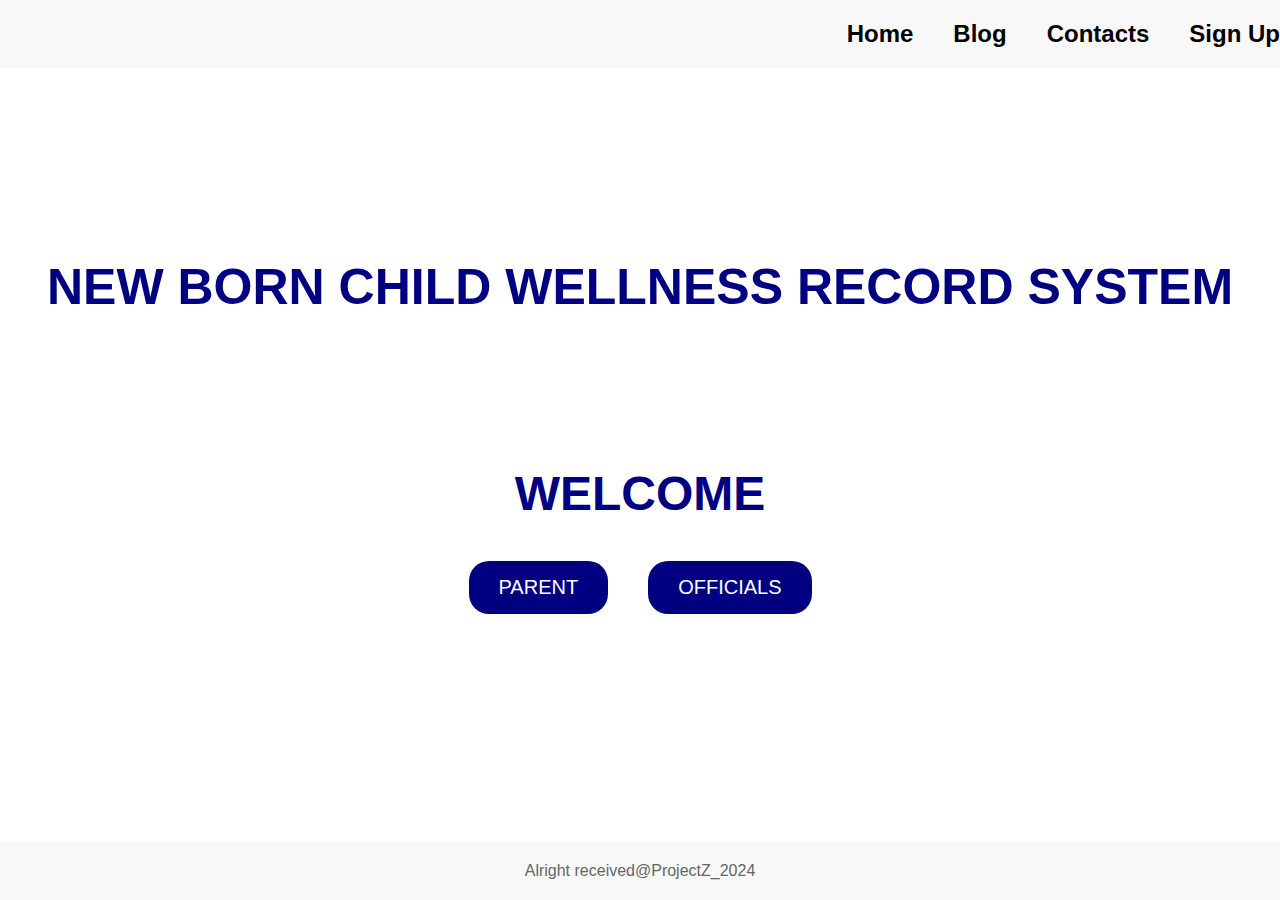
<file: index.html>
<!DOCTYPE html>
<html lang="en">
  <head>
    <meta charset="UTF-8" />
    <meta name="viewport" content="width=device-width, initial-scale=1.0" />
    <title>New Born Child Wellness Record System</title>
    <link rel="stylesheet" href="styles.css" />
  </head>
  <body>
    <header>
      <nav>
        <ul>
          <li><a href="#">Home</a></li>
          <li><a href="#">Blog</a></li>
          <li><a href="#">Contacts</a></li>
          <li><a href="#">Sign Up</a></li>
        </ul>
      </nav>
    </header>
    <main>

        

      <h1>NEW BORN CHILD WELLNESS RECORD SYSTEM</h1>
      <h2><b>WELCOME</b></h2>
      <div class="buttons">
        <a href="loginparent.html" class="button">PARENT</a>
        <a href="loginofficial.html" class="button">OFFICIALS</a>
      </div>
    </main>
    <footer>
      <p>Alright received@ProjectZ_2024</p>
    </footer>
  </body>
</html>
</file>
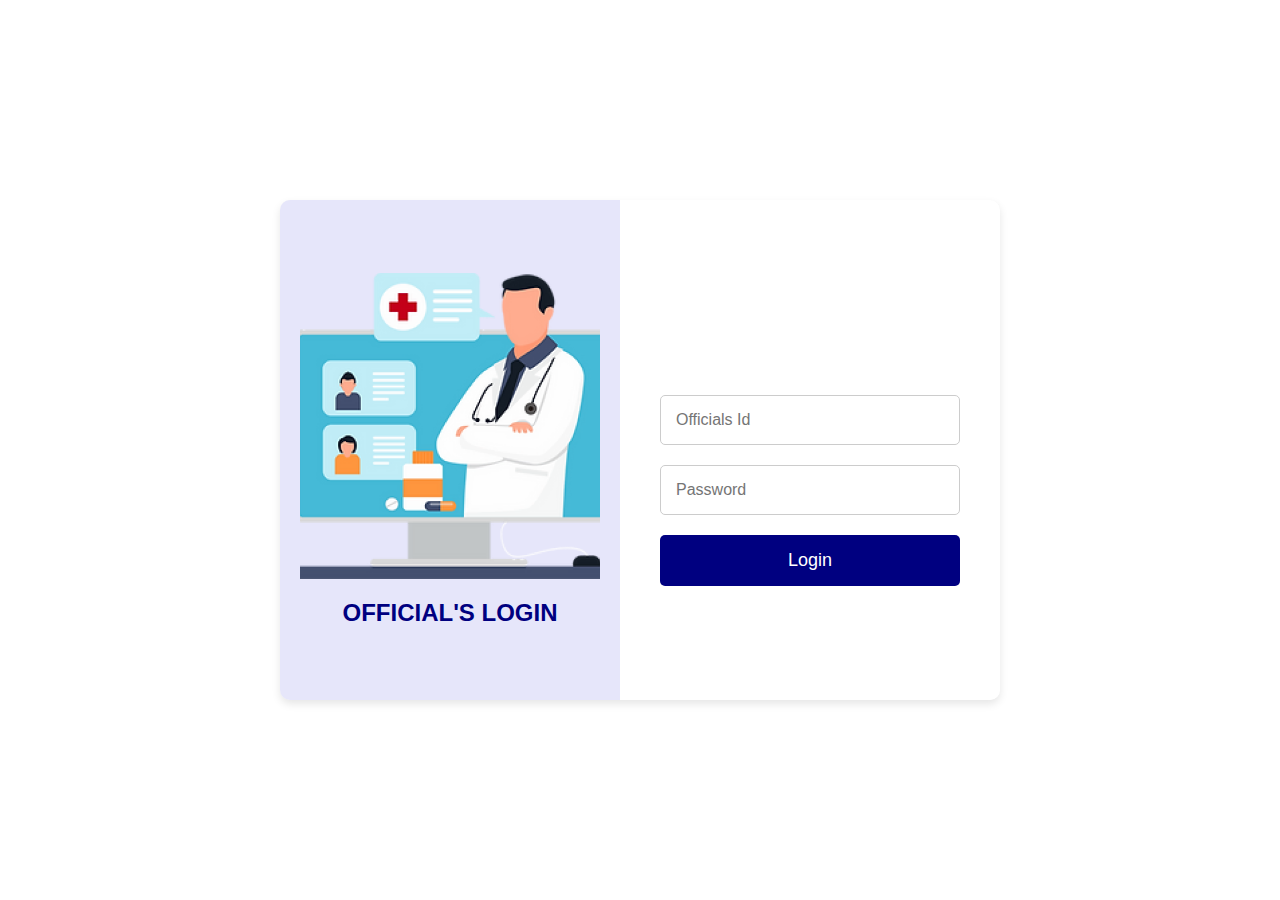
<file: loginofficial.html>
<!DOCTYPE html>
<html lang="en">
<head>
    <meta charset="UTF-8">
    <meta name="viewport" content="width=device-width, initial-scale=1.0">
    <title>Login Page</title>
    <link rel="stylesheet" href="stylelogin.css">
</head>
<body>
    <div class="login-container">
        <div class="login-card">
            <div class="login-left">
                <img src="frame 96.png" alt="Official's Login">
                <h2>OFFICIAL'S LOGIN</h2>
            </div>
            <div class="login-right">
                <input type="text" placeholder="Officials Id">
                <input type="password" placeholder="Password">
                <button class="login-button" onclick="navigateToPage()">Login</button>
               
            </div>
        </div>
    </div>
   
    <script src="scripts.js"></script>
</body>
</html>
</file>
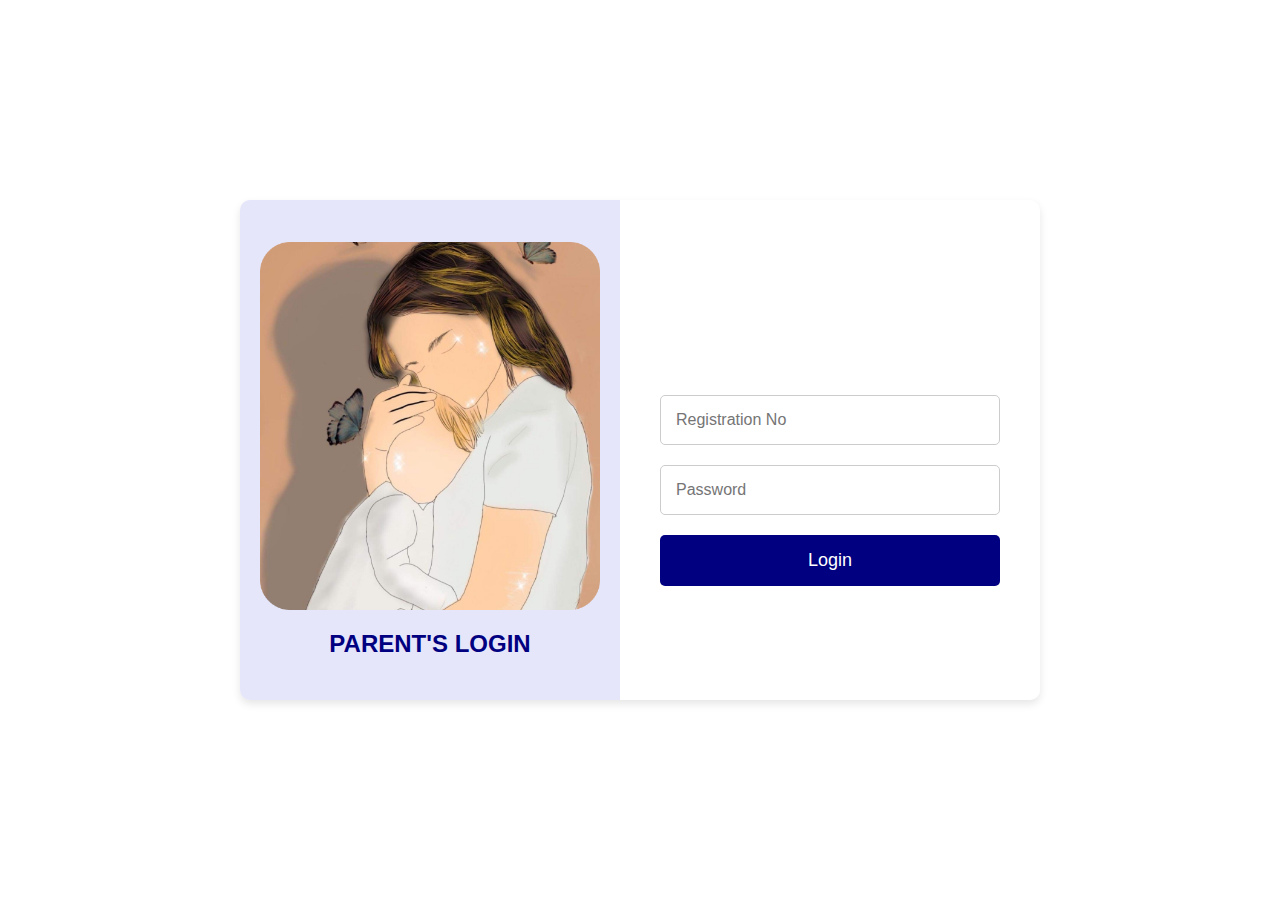
<file: loginparent.html>
<!DOCTYPE html>
<html lang="en">
<head>
    <meta charset="UTF-8">
    <meta name="viewport" content="width=device-width, initial-scale=1.0">
    <title>Login Page</title>
    <link rel="stylesheet" href="stylelogin.css">
</head>
<body>
   
        </div>
        <div class="login-card">
            <div class="login-left">
                <img src="frame 97.png" alt="Parent's Login">
                <h2>PARENT'S LOGIN</h2>
            </div>
            <div class="login-right">
                <input type="text" placeholder="Registration No">
                <input type="password" placeholder="Password">
                <button class="login-button" onclick="navigateToPage()">Login</button>
            </div>
        </div>
    </div>
   
    <script src="scripts.js"></script>
</body>

</html>
</file>
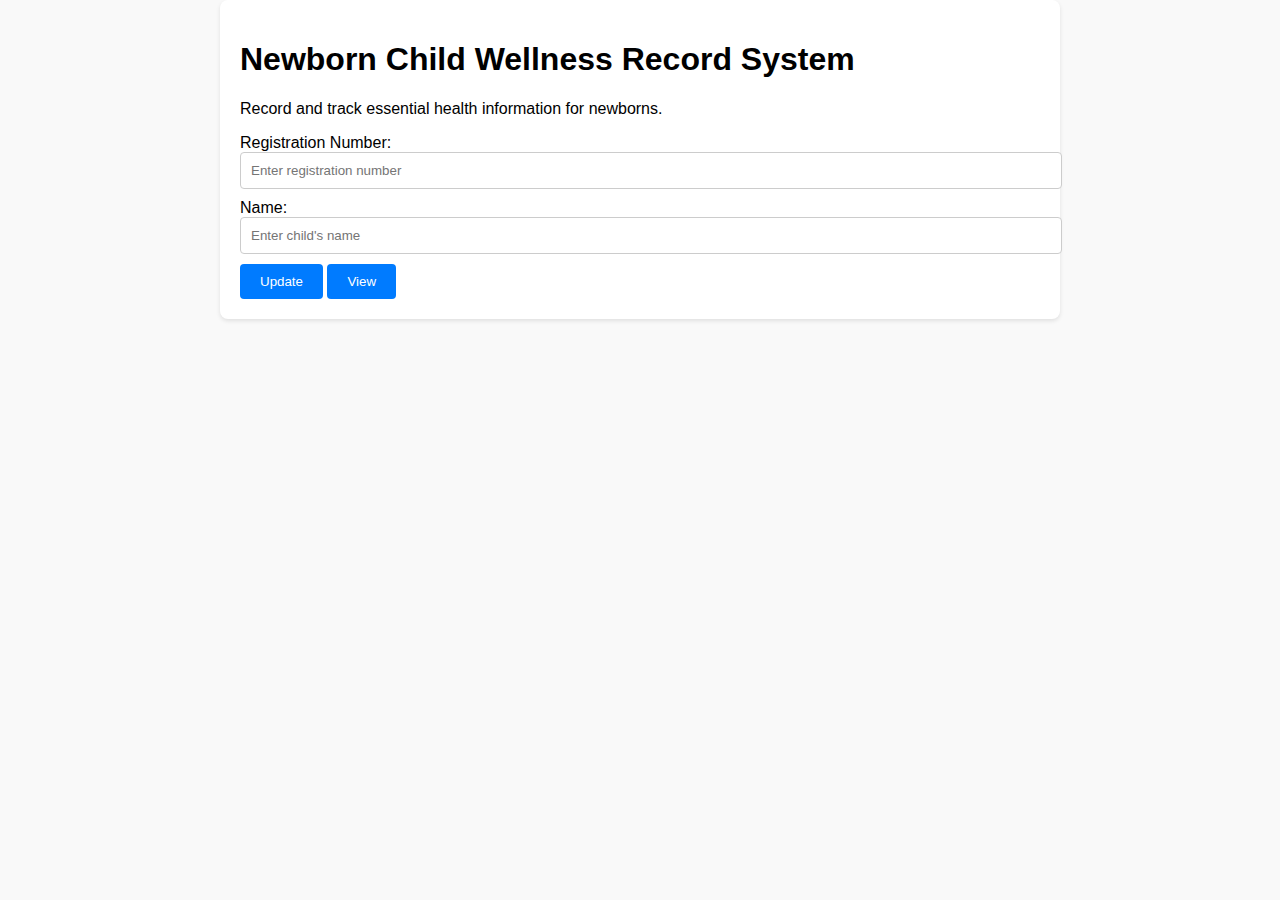
<file: SearchChildDetails.html>
<!DOCTYPE html>
<html lang="en">
<head>
    <meta charset="UTF-8">
    <meta name="viewport" content="width=device-width, initial-scale=1.0">
    <title>Newborn Child Wellness Record System</title>
    <link rel="stylesheet" href="SearchChildDetails.css" />
   
</head>
<body>
    <div class="container">
        <h1>Newborn Child Wellness Record System</h1>
        <p>Record and track essential health information for newborns.</p>
        <form id="childForm">
            <label for="registrationNumber">Registration Number:</label>
            <input type="text" id="registrationNumber" placeholder="Enter registration number">
            <label for="childName">Name:</label>
            <input type="text" id="childName" placeholder="Enter child's name">
            <button type="button" onclick="updateChild()">Update</button>
            <button type="button" onclick="viewChild()">View</button>
        </form>
    </div>

 
</body>
</html>
</file>
<file: styles.css>
body {
    font-family: Arial, sans-serif;
    margin: 0;
    padding: 0;
    text-align: center;
    background-color: #ffffff;
}

header {
    background-color: #f8f8f8;
    padding: 20px 0;
}

nav ul {
    list-style-type: none;
    margin: 0;
    padding: 0;
    display: flex;
    justify-content: right;
    gap: 40px;
    font-size: 24px;
}

nav a {
    text-decoration: none;
    color: #000000;
    font-weight: bold;
}

main {
    padding: 40px 20px;
}

h1 {
    font-size: 50px;
    color: #000080;
    margin: 150px 0;
}

h2 {
    font-size: 48px;
    color: #000080;
    font-weight: 900;
    margin: 10px 0 40px 0;
}

.buttons {
    display: flex;
    justify-content: center;
    gap: 40px;
    margin-top: 30px;
    
}

.button {
    background-color: #000080;
    color: white;
    padding: 15px 30px;
    text-decoration: none;
    border-radius: 20px;
    font-size: 20px;
    transition: background-color 0.3s;
}

.button:hover {
    background-color: #6bc9f5b9;
}

footer {
    background-color: #f8f8f8;
    padding: 20px 0;
    position: fixed;
    width: 100%;
    bottom: 0;
}

footer p {
    margin: 0;
    font-size: 16px;
    color: #666666;
}
</file>
<file: stylelogin.css>
body {
    font-family: Arial, sans-serif;
    margin: 0;
    padding: 0;
    background-color: #ffffff;
    display: flex;
    justify-content: center;
    align-items: center;
    height: 100vh;
    text-align: center;
}

.login-container {
    display: flex;
    flex-direction: column;
    align-items: center;
    gap: 20px;
}

.login-card {
    display: flex;
    background-color: #f8f8f8;
    border-radius: 10px;
    overflow: hidden;
    box-shadow: 0 4px 8px rgba(0, 0, 0, 0.1);
    width: 90%;
    height: 500px;
    max-width: 800px;
}

.login-left {
    background-color: #e6e6fa;
    padding: 20px;
    flex: 1;
    display: flex;
    flex-direction: column;
    align-items: center;
    justify-content: center;
    transition: transform 0.3s;
}

.login-left img {
    max-width: 100%;
    height: auto;
    margin-bottom: 20px;
}

.login-left h2 {
    font-size: 24px;
    color: #000080;
    font-weight: bold;
    margin: 0;
    transition: transform 0.3s;
}

.login-right {
    padding: 40px;
    flex: 1;
    display: flex;
    flex-direction: column;
    justify-content: center;
    gap: 20px;
    background-color: #ffffff;
    height: 500px;
     max-width: 800px;
   
}

.login-right input {
    padding: 15px;
    font-size: 16px;
    border: 1px solid #ccc;
    border-radius: 5px;
}

.login-button {
    background-color: #000080;
    color: white;
    padding: 15px;
    font-size: 18px;
    border: none;
    border-radius: 5px;
    cursor: pointer;
    transition: background-color 0.3s;
}

.login-button:hover {
    background-color: #3a62e7;
}

footer {
    margin-top: 20px;
    font-size: 16px;
    color: #666666;
}

.login-card:hover .login-left h2 {
    transform: translateY(-10px);
}
</file>
<file: SearchChildDetails.css>
/* styles.css */

/* Basic styling */
body {
    font-family: Arial, sans-serif;
    background-color: #f9f9f9;
    margin: 0;
    padding: 0;
}

.container {
    max-width: 800px;
    margin: 0 auto;
    padding: 20px;
    background-color: #ffffff;
    border-radius: 8px;
    box-shadow: 0 2px 4px rgba(0, 0, 0, 0.1);
}

input[type="text"] {
    width: 100%;
    padding: 10px;
    margin-bottom: 10px;
    border: 1px solid #ccc;
    border-radius: 4px;
}

button {
    background-color: #007bff;
    color: #ffffff;
    border: none;
    padding: 10px 20px;
    border-radius: 4px;
    cursor: pointer;
}

button:hover {
    background-color: #0056b3;
}
</file>
